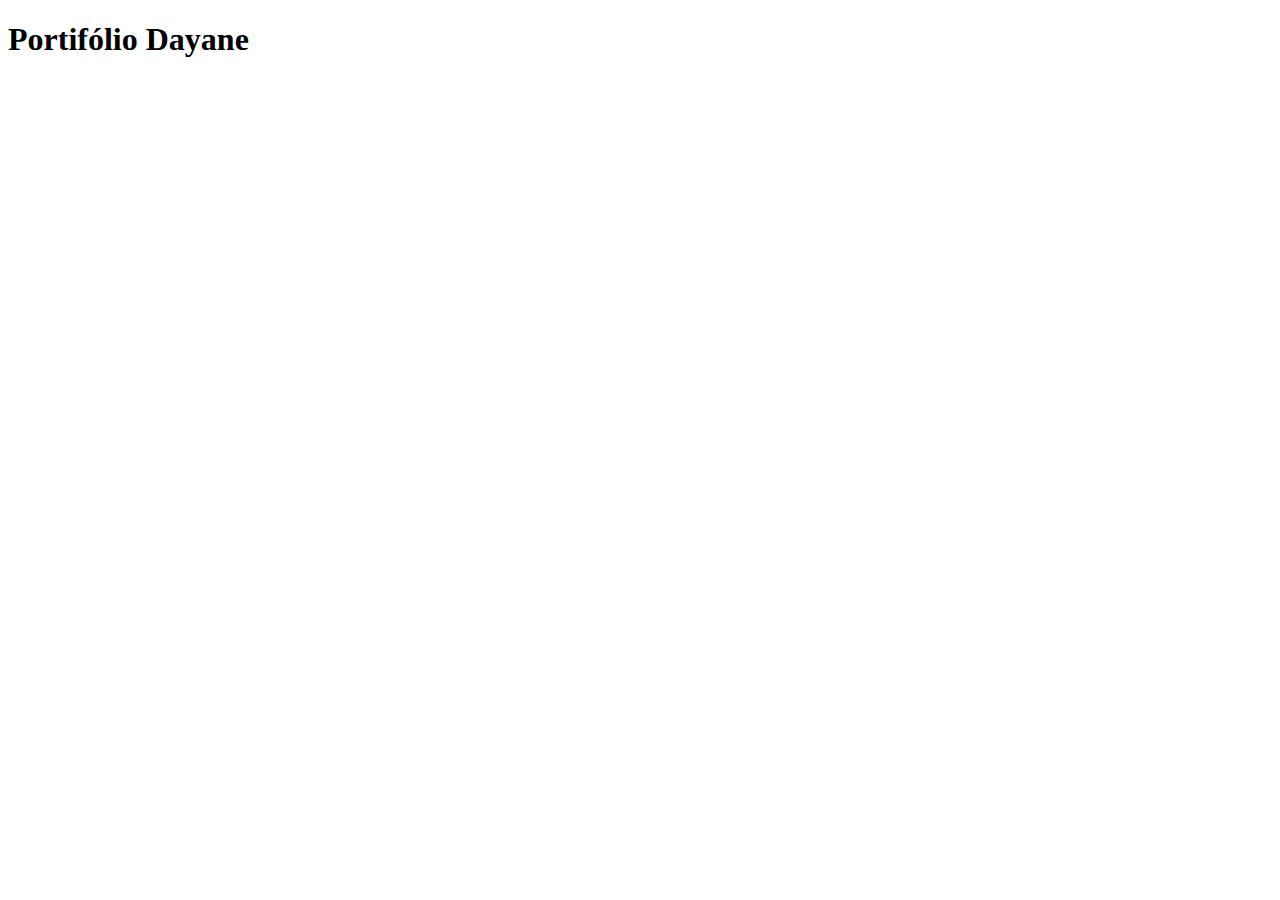
<file: index.html>
<!DOCTYPE html>
<html lang="pt-BR">
<head>
    <meta charset="UTF-8">
    <meta name="viewport" content="width=device-width, initial-scale=1.0">
    <title>Portifólio Dayane</title>
</head>
<body>
    <h1>Portifólio Dayane</h1>
    

</body>
</html>
</file>
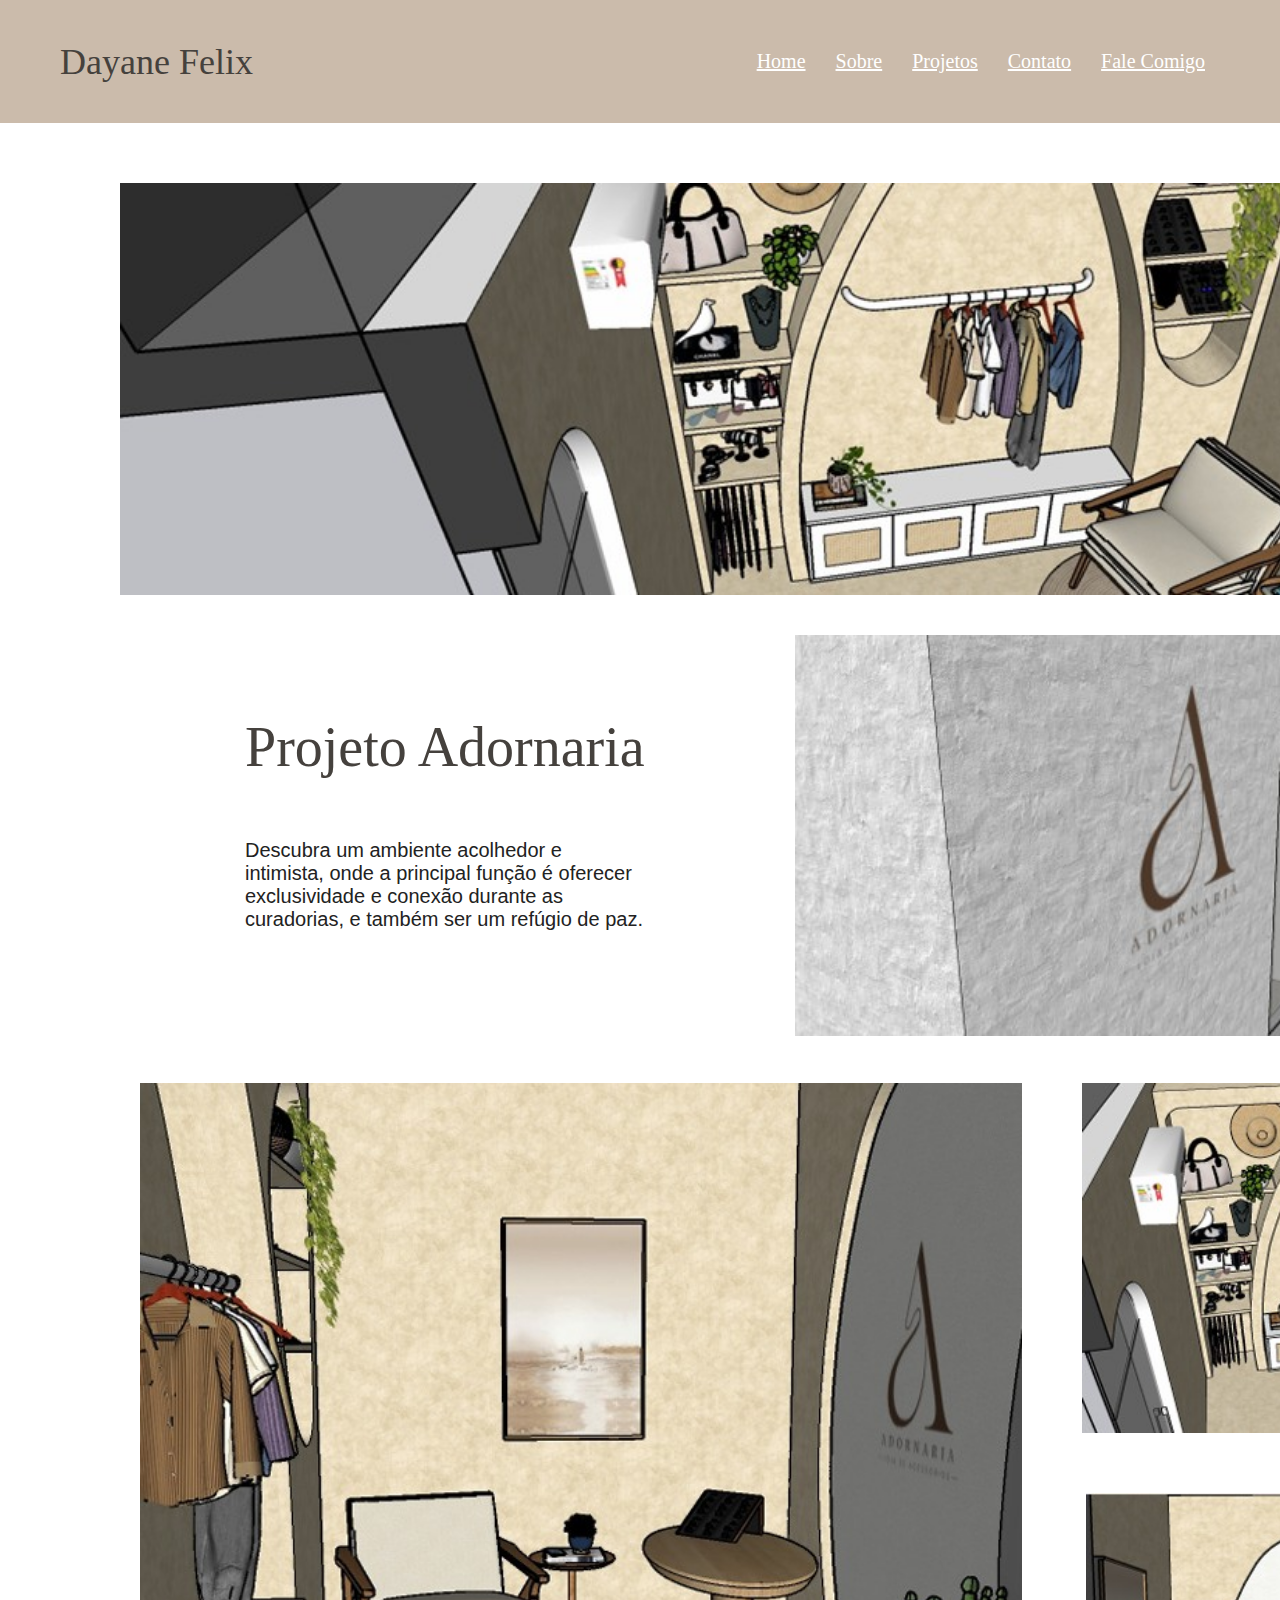
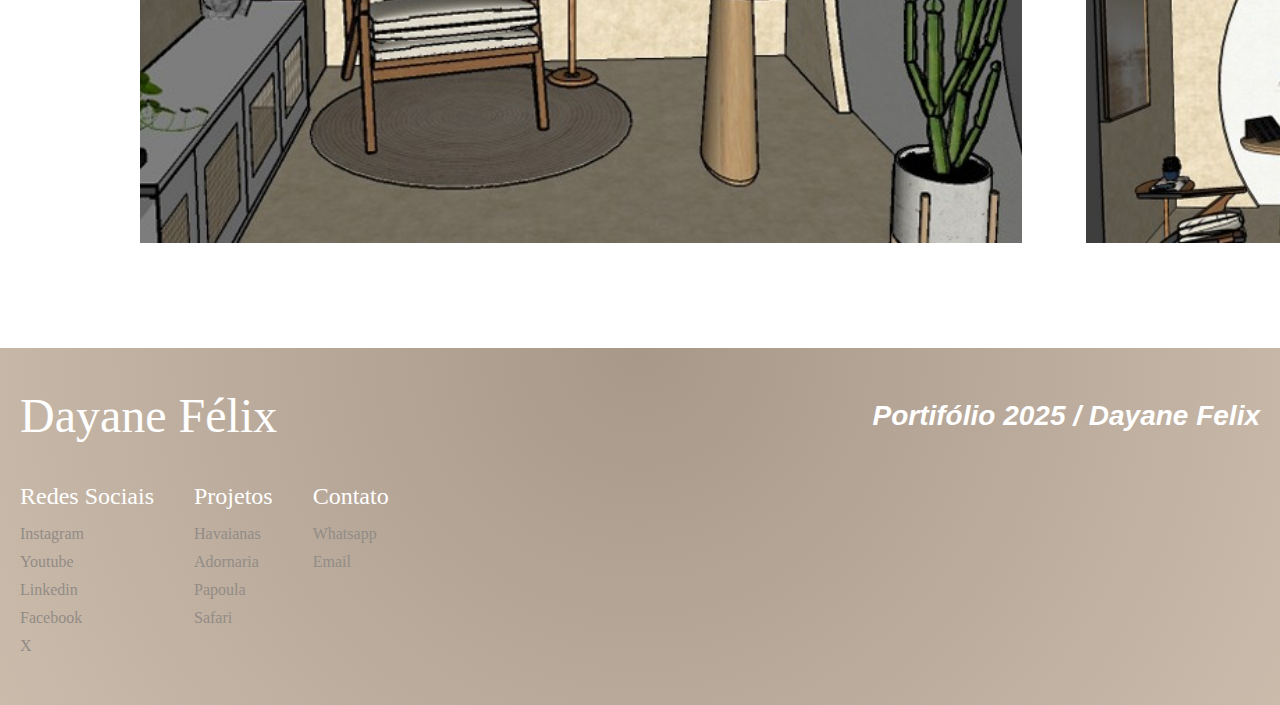
<file: projetos/adornaria.html>
<!DOCTYPE html>
<html lang="pt-BR">
<head>
    <meta charset="UTF-8">
    <meta name="viewport" content="width=device-width, initial-scale=1.0">
    <title>Projeto Adornaria</title>
    <link rel="stylesheet" href="../css/adornaria.css">
</head>
<body>
    <header>
        <div class="conteudo-header">
            <h2>Dayane Felix</h2>
            <nav class="menu">
                <a href="../index.html#home">Home</a>
                <a href="../index.html#about">Sobre</a>
                <a href="../index.html#projects">Projetos</a>
                <a href="../index.html#contact">Contato</a>
                <a href="">Fale Comigo</a>
            </nav>
        </div>
    </header>

    <main>
        <section id="adornaria-pag-1">
            <div class="adornaria-pag-1-conteudo">
                <div class="adornaria-pag-1-conteudo-foto">
                    <img src="../images/arquivos-adornaria/adornaria-01.jpg" alt="Imagem do Projeto">
                </div>
                <div class="adornaria-pag-1-conteudo-texto-foto">
                    <div>
                        <h1>Projeto Adornaria</h1>
                        <p class="sub">
                            Descubra um ambiente acolhedor e
                            intimista, onde a principal função é
                            oferecer exclusividade e conexão durante
                            as curadorias, e também ser um refúgio de
                            paz.
                    </div>
                    <div>
                        <img src="../images/arquivos-adornaria/adornaria-02.jpg" alt="Imagem do Projeto">
                    </div>
                </div>
            </div>
        </section>

        <section id="adornaria-pag-2">
            <div class="adornaria-pag-2-conteudo">
                <div class="adornaria-pag-2-conteudo-foto1">
                    <img src="../images/arquivos-adornaria/adornaria-03.jpg" alt="Imagem do Projeto">
                </div>
                <div class="adornaria-pag-2-conteudo-foto2">
                    <img src="../images/arquivos-adornaria/adornaria-04.jpg" alt="Imagem do Projeto ">
                    <img src="../images/arquivos-adornaria/adornaria-05.jpg" alt="Imagem do Projeto ">
                </div>
            </div>
        </section>
    </main>

    <footer>
        <div class="footer-conteudo">
            <div class="footer-dayane-felix">
                <h2>Dayane Félix</h2>
            </div>
            <div class="footer-portifolio-2025">
                <h3>Portifólio 2025 / Dayane Felix</h3>
            </div>
        </div>
        <div class="footer-secoes">
            <section class="footer-redes-sociais">
                <h4>Redes Sociais</h4>
                <nav>
                    <a href="">Instagram</a>
                    <a href="">Youtube</a>
                    <a href="">Linkedin</a>
                    <a href="">Facebook</a>
                    <a href="">X</a>
                </nav>
            </section>
            <section class="footer-projetos">
                <h4>Projetos</h4>
                <nav>
                    <a href="havaianas.html">Havaianas</a>
                    <a href="#adornaria-pag-1">Adornaria</a>
                    <a href="papoula.html">Papoula</a>
                    <a href="safari.html">Safari</a>
                </nav>
            </section>
            <section class="footer-contato">
                <h4>Contato</h4>
                <nav>
                    <a href="">Whatsapp</a>
                    <a href="">Email</a>
                </nav>
            </section>
        </div>
    </footer>
</body>
</html>
</file>
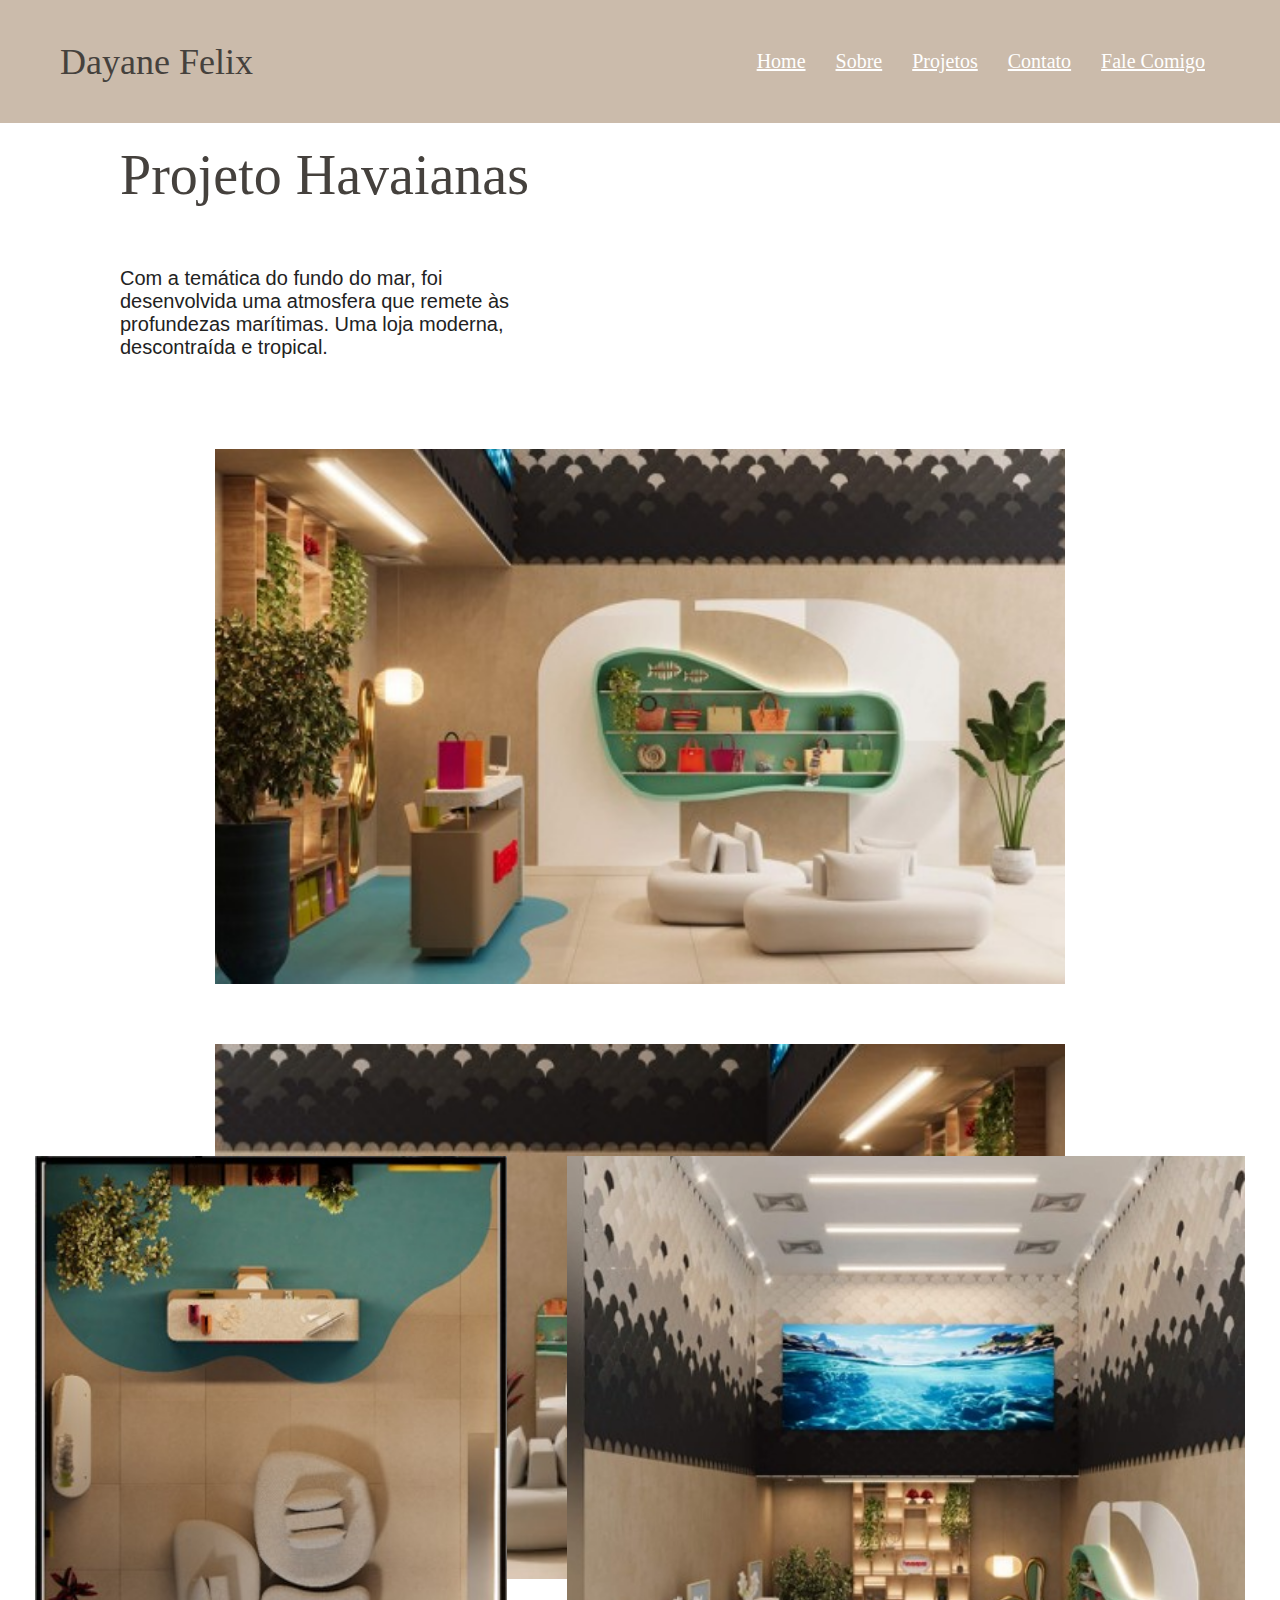
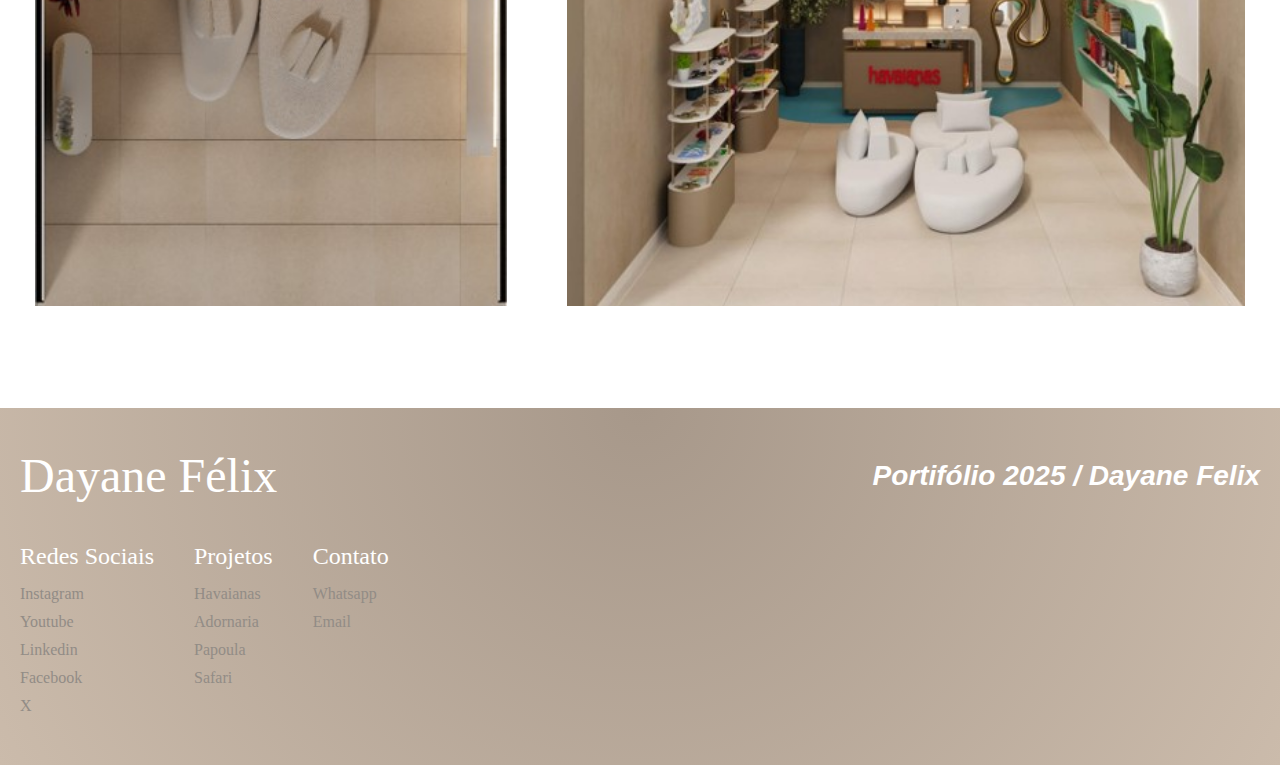
<file: projetos/havaianas.html>
<!DOCTYPE html>
<html lang="pt-BR">
<head>
    <meta charset="UTF-8">
    <meta name="viewport" content="width=device-width, initial-scale=1.0">
    <title>Projeto Havaianas</title>
    <link rel="stylesheet" href="../css/havaianas.css">
</head>
<body>
    <header>
        <div class="conteudo-header">
            <h2>Dayane Felix</h2>
            <nav class="menu">
                <a href="../index.html#home">Home</a>
                <a href="../index.html#about">Sobre</a>
                <a href="../index.html#projects">Projetos</a>
                <a href="../index.html#contact">Contato</a>
                <a href="">Fale Comigo</a>
            </nav>
        </div>
    </header>

    <main>
        <section id="havaianas-pag-1">
            <div class="havaianas-pag-1-conteudo">
                <h1>Projeto Havaianas</h1>
                <p>Com a temática do fundo do mar, foi
                desenvolvida uma atmosfera que remete às
                profundezas marítimas. Uma loja moderna,
                descontraída e tropical.</p>
            </div>
            <div class="havaianas-pag-1-imagens">
                <img src="../images/arquivos-havaianas/havaianas-01jpg.jpg" alt="Havaianas">
                <img src="../images/arquivos-havaianas/havaianas-02.jpg" alt="Havaianas">
            </div>
        </section>
        <section id="havaianas-pag-2">
            <div class="havaianas-pag-2-imagens-1">
                <img src="../images/arquivos-havaianas/havaianas-03.jpg" alt="Havaianas">
            </div>
            <div class="havaianas-pag-2-imagens-2"> 
                <img src="../images/arquivos-havaianas/havaianas-04.jpg" alt="Havaianas">
            </div>
        </section>
    </main>

    <footer>
        <div class="footer-conteudo">
            <div class="footer-dayane-felix">
                <h2>Dayane Félix</h2>
            </div>
            <div class="footer-portifolio-2025">
                <h3>Portifólio 2025 / Dayane Felix</h3>
            </div>
        </div>
        <div class="footer-secoes">
            <section class="footer-redes-sociais">
                <h4>Redes Sociais</h4>
                <nav>
                    <a href="">Instagram</a>
                    <a href="">Youtube</a>
                    <a href="">Linkedin</a>
                    <a href="">Facebook</a>
                    <a href="">X</a>
                </nav>
            </section>
            <section class="footer-projetos">
                <h4>Projetos</h4>
                <nav>
                    <a href="#havaianas-pag-1">Havaianas</a>
                    <a href="adornaria.html">Adornaria</a>
                    <a href="papoula.html">Papoula</a>
                    <a href="safari.html">Safari</a>
                </nav>
            </section>
            <section class="footer-contato">
                <h4>Contato</h4>
                <nav>
                    <a href="">Whatsapp</a>
                    <a href="">Email</a>
                </nav>
            </section>
        </div>
    </footer>
</body>
</html>
</file>
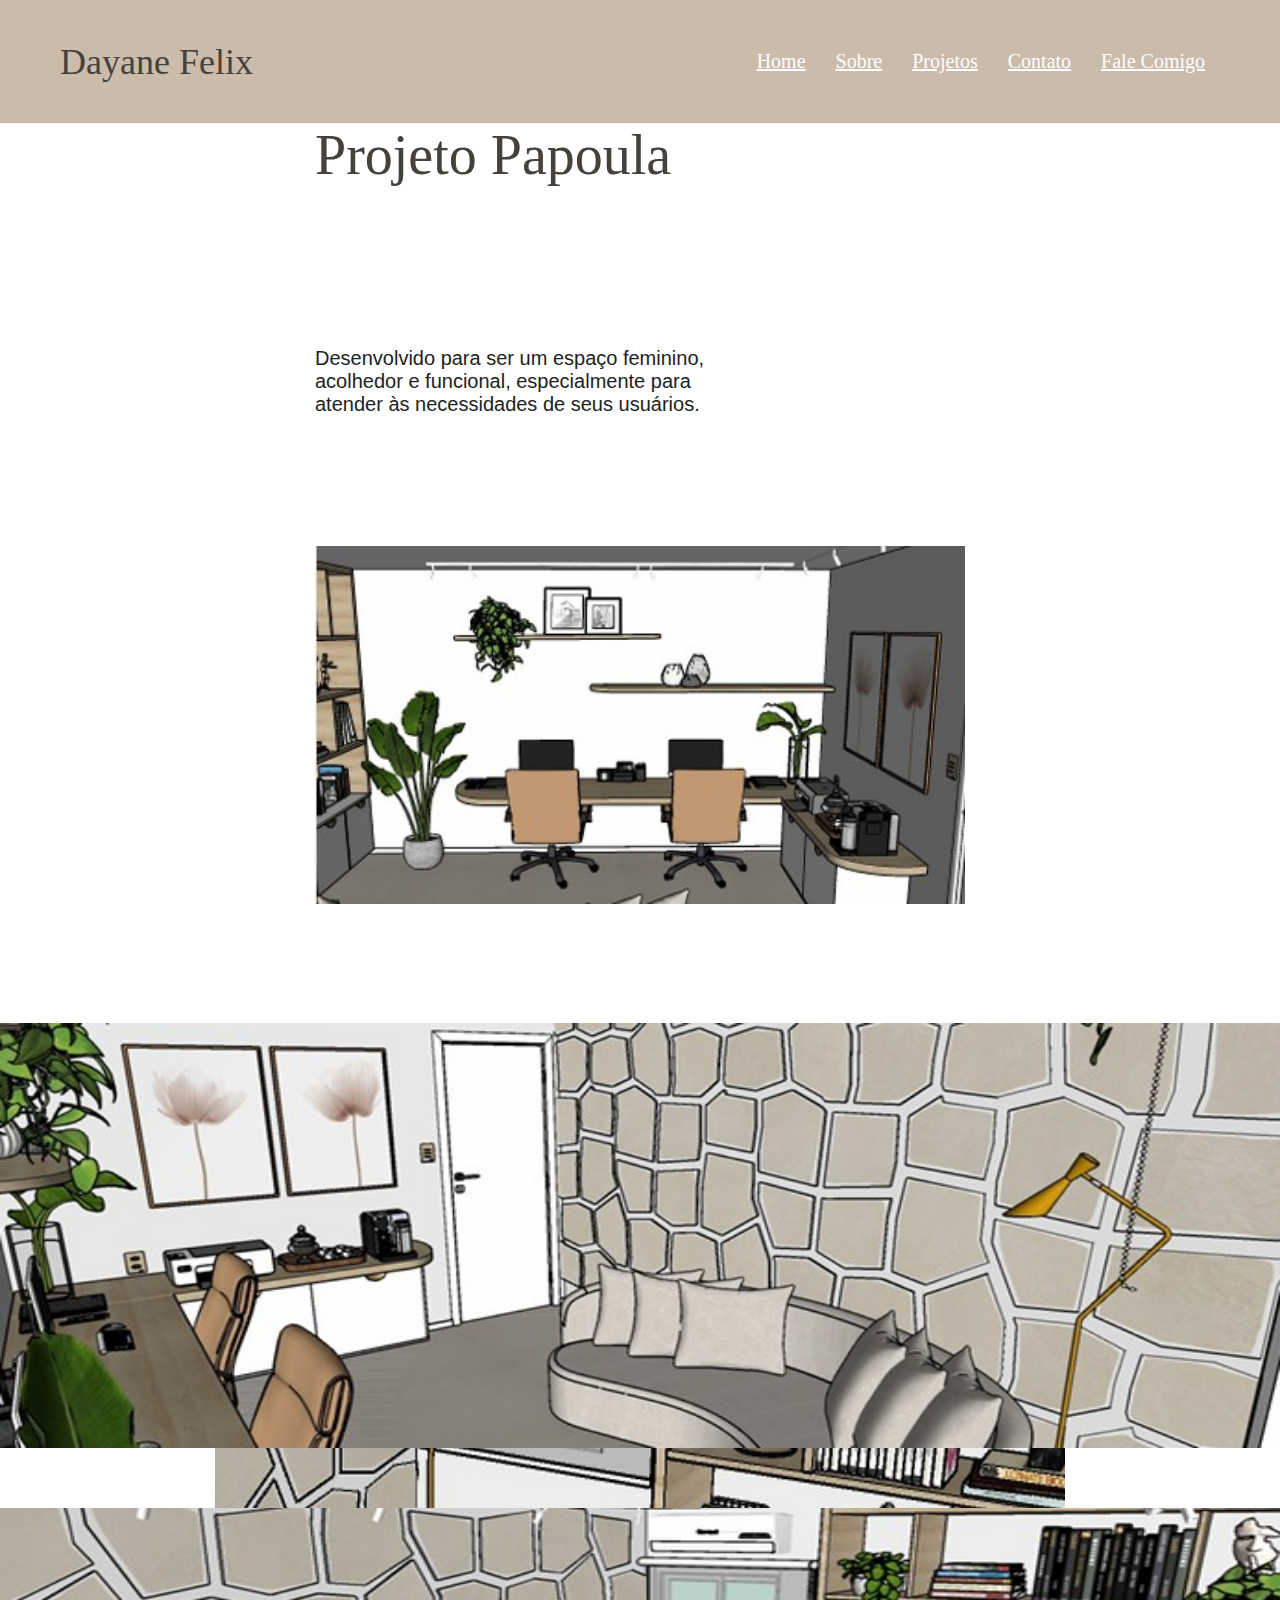
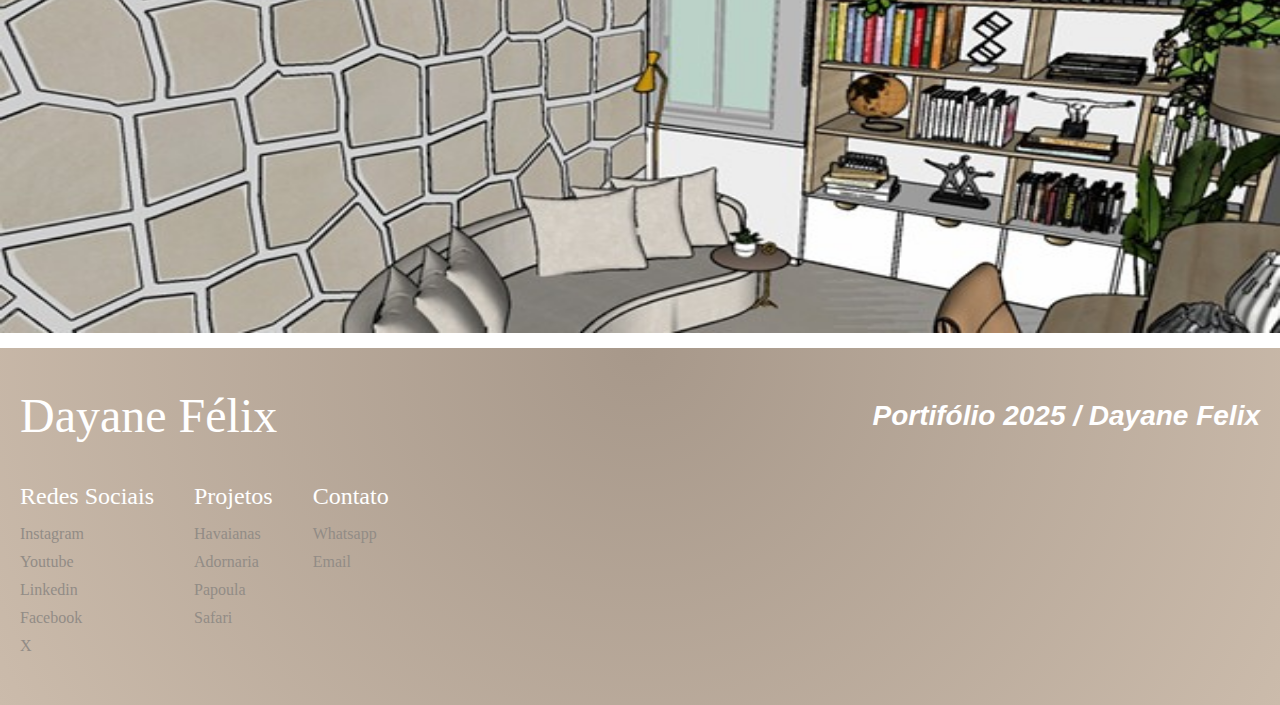
<file: projetos/papoula.html>
<!DOCTYPE html>
<html lang="pt-BR">
<head>
    <meta charset="UTF-8">
    <meta name="viewport" content="width=device-width, initial-scale=1.0">
    <title>Projeto Papoula</title>
    <link rel="stylesheet" href="../css/papoula.css">
</head>
<body>
    <header>
        <div class="conteudo-header">
            <h2>Dayane Felix</h2>
            <nav class="menu">
                <a href="../index.html#home">Home</a>
                <a href="../index.html#about">Sobre</a>
                <a href="../index.html#projects">Projetos</a>
                <a href="../index.html#contact">Contato</a>
                <a href="">Fale Comigo</a>
            </nav>
        </div>
    </header>

    <main>
        <section id="papoula-pag-1">
            <div class="papoula-pag-1-conteudo">
                <div class="papoula-pag-1-conteudo-texto">
                    <h1>Projeto Papoula</h1>
                    <p class="sub">
                        Desenvolvido para ser um espaço feminino,
                        acolhedor e funcional, especialmente para
                        atender às necessidades de seus usuários.
                    </p>
                    <img src="../images/arquivos-papoula/papoula-01.jpg" alt="Foto do Projeto Papoula">
                </div>
                <div class="papoula-pag-1-conteudo-foto-direita">
                    <img src="../images/arquivos-papoula/papoula-02.jpg" alt="Foto do Projeto Papoula">
                </div>
            </div>
        </section>
        <section id="papoula-pag-2">
            <div class="papoula-pag-2-conteudo">
                <img src="../images/arquivos-papoula/papoula-03.jpg" alt="Imagem do Projeto Papoula">
                <img src="../images/arquivos-papoula/papoula-04.jpg" alt="Imagem do Projeto">
            </div>
        </section>
    </main>

    <footer>
        <div class="footer-conteudo">
            <div class="footer-dayane-felix">
                <h2>Dayane Félix</h2>
            </div>
            <div class="footer-portifolio-2025">
                <h3>Portifólio 2025 / Dayane Felix</h3>
            </div>
        </div>
        <div class="footer-secoes">
            <section class="footer-redes-sociais">
                <h4>Redes Sociais</h4>
                <nav>
                    <a href="">Instagram</a>
                    <a href="">Youtube</a>
                    <a href="">Linkedin</a>
                    <a href="">Facebook</a>
                    <a href="">X</a>
                </nav>
            </section>
            <section class="footer-projetos">
                <h4>Projetos</h4>
                <nav>
                    <a href="havaianas.html">Havaianas</a>
                    <a href="adornaria.html">Adornaria</a>
                    <a href="#papoula-pag-1">Papoula</a>
                    <a href="">Safari</a>
                </nav>
            </section>
            <section class="footer-contato">
                <h4>Contato</h4>
                <nav>
                    <a href="">Whatsapp</a>
                    <a href="">Email</a>
                </nav>
            </section>
        </div>
</file>
<file: css/adornaria.css>
/* ===========================
   RESET DO NAVEGADOR
=========================== */

* { margin: 0; 
    padding: 0; 
    box-sizing: 
    border-box; }

/* ===========================
   GLOBAL
=========================== */

html {
    scroll-behavior: smooth;
}

body {  
    font-family: Arial, sans-serif;
    background-color: #cbbbab;
    color: #222;    
}

main { 
    background-color: #ffffff; 
}

/* ===========================
   HEADER
=========================== */

header {
    margin: 40px;
    background-color: #cbbbab;
}

.conteudo-header { 
    display: flex; 
    justify-content: space-between; 
    align-items: center; 
    max-width: 1200px; 
    margin: 0 auto; 
    padding: 0 20px;  
}

.conteudo-header h2 {
    font-family: "TT Ramilas", serif;
    font-weight: normal;
    font-size: 36px;
    color: #45413d;
}

.menu {
    display: flex;
    flex-wrap: wrap;
    }

.menu a { 
    font-family: "TT Ramilas", serif;
    font-weight: normal;
    font-size: 20px;
    color: #ffffff;
    padding: 10px 15px;
}

.menu a:hover {
    transform: scale(1.1);
    transition: transform 0.5s ease;
    color: #ffffff;
}

/* ===========================
   MAIN
=========================== */

main {
   display: flex;
   flex-direction: column;
   flex-wrap: wrap;
}

/* ===========================
   PAGINA 1
=========================== */

#adornaria-pag-1 {
    display: flex;
    flex-direction: column;
    min-height: 100vh;
    max-height: 100vh;
}

.adornaria-pag-1-conteudo {
    flex: 1;
    display: flex;
    flex-direction: column;
    flex-wrap: wrap;
    justify-content: center;
    text-align: left;
    padding: 20px;
    margin-left: 100px;
}

.adornaria-pag-1-conteudo-foto {
    display: flex;
    flex-direction: row;
    flex-wrap: wrap;
    justify-content: center;
    align-items: center;
    gap: 60px;
    margin-top: 40px;
}

.adornaria-pag-1-conteudo-foto img{
    width: 1550px;
    height: auto;
}

.adornaria-pag-1-conteudo-texto-foto {
    display: flex;
    flex-direction: row;
    align-items: center;
    justify-content: center;
    gap: 150px;
    margin-top: 40px;
}

.adornaria-pag-1-conteudo-texto-foto h1 {
    font-family: "TT Ramilas", serif;
    font-weight: normal;
    font-size: 56px;
    color: #45413d;
    margin-bottom: 60px;
}

.adornaria-pag-1-conteudo-texto-foto p {
    font-family: Arial, sans-serif;
    font-size: 20px;
    color: #222;
    margin-bottom: 30px;
    max-width: 400px;
}

.adornaria-pag-1-conteudo-texto-foto img {
    width: 750px;
    height: auto;
}

/* ===========================  
    PAGINA 2
=========================== */

#adornaria-pag-2 {
    display: flex;
    flex-direction: column;
    min-height: 100vh;
    max-height: 100vh;
}

.adornaria-pag-2-conteudo {
    display: flex;
    flex-direction: row;
    flex-wrap: nowrap;
    justify-content: center;
    align-items: center;
    gap: 60px;
    
}

.adornaria-pag-2-conteudo-foto1 {
    display: flex;
    flex-direction: column;
    flex-wrap: nowrap;
    justify-content: center;
    align-items: center;
    gap: 60px;
    margin-top: 60px;
}

.adornaria-pag-2-conteudo-foto1 img {
    width: auto;
    height: 760px;
    max-width: 100%;
}

.adornaria-pag-2-conteudo-foto2{
    display: flex;
    flex-direction: column;
    flex-wrap: nowrap;
    justify-content: center;
    align-items: center;
    gap: 60px;
    margin-top: 60px;
}

.adornaria-pag-2-conteudo-foto2 img {
    width: auto;
    height: 350px;
    max-width: 100%;
}


/* ===========================
    FOOTER
=========================== */

footer {   
    display: flex;
    flex-direction: column;
    flex-wrap: wrap;
    background: radial-gradient(circle at center top, #a7988a, #cbbbab);
    padding: 20px 0; 
    border-top: #ffffff 25px solid;
}

.footer-conteudo { 
    display: flex; 
    justify-content: space-between; 
    align-items: center; 
    padding: 20px;

}

.footer-dayane-felix h2 {
    font-family: "TT Ramilas", serif;
    font-weight: normal;
    font-size: 48px;
    color: #ffffff;
    
}

.footer-portifolio-2025 h3 {
    font-family: Montserrat, sans-serif;
    font-weight: bold;
    font-size: 28px;
    font-style: italic;
    color: #ffffff;
    
}

.footer-secoes {
    display: flex;
    justify-content: flex-start;
    text-align: left;
    padding: 20px;
    gap: 40px
}

.footer-secoes h4 {
    font-family: "TT Ramilas", serif;
    font-weight: normal;
    font-size: 24px;
    color: #ffffff;
    margin-bottom: 15px;

}

.footer-secoes a {
    font-family: "TT Ramilas", serif;
    font-weight: normal;
    font-size: 16px;
    color: #928c86;
    text-decoration: none;
    display: block;
    margin-bottom: 10px;
}

.footer-secoes a:hover {
    transform: scale(1.1);
    transition: transform 0.5s ease;
    color: #ffffff;
}

.footer-redes-sociais nav {
    display: flex;
    flex-direction: column;
    
}

.footer-projetos nav {
    display: flex;
    flex-direction: column;
    
}

.footer-contato nav {
    display: flex;
    flex-direction: column;
    
}
</file>
<file: css/havaianas.css>
/* ===========================
   RESET DO NAVEGADOR
=========================== */

* { margin: 0; 
    padding: 0; 
    box-sizing: 
    border-box; }

/* ===========================
   GLOBAL
=========================== */

html {
    scroll-behavior: smooth;
}

body {  
    font-family: Arial, sans-serif;
    background-color: #cbbbab;
    color: #222;    
}

main { 
    background-color: #ffffff; 
}

/* ===========================
   HEADER
=========================== */

header {
    margin: 40px;
    background-color: #cbbbab;
}

.conteudo-header { 
    display: flex; 
    justify-content: space-between; 
    align-items: center; 
    max-width: 1200px; 
    margin: 0 auto; 
    padding: 0 20px;  
}

.conteudo-header h2 {
    font-family: "TT Ramilas", serif;
    font-weight: normal;
    font-size: 36px;
    color: #45413d;
}

.menu {
    display: flex;
    flex-wrap: wrap;
    }

.menu a { 
    font-family: "TT Ramilas", serif;
    font-weight: normal;
    font-size: 20px;
    color: #ffffff;
    padding: 10px 15px;
}

.menu a:hover {
    color: #cbbbab;
}

/* ===========================
   MAIN
=========================== */

main {
   display: flex;
   flex-direction: column;
   flex-wrap: wrap;
}

/* ===========================
   PAGINA 1
=========================== */

#havaianas-pag-1 {
    display: flex;
    flex-direction: column;
    min-height: 100vh;
    max-height: 100vh;
}

.havaianas-pag-1-conteudo {
    flex: 1;
    display: flex;
    flex-direction: column;
    flex-wrap: wrap;
    justify-content: center;
    text-align: left;
    padding: 20px;
    margin-left: 100px;
}

.havaianas-pag-1-conteudo h1 {
    font-family: "TT Ramilas", serif;
    font-weight: normal;
    font-size: 56px;
    color: #45413d;
    margin-bottom: 60px;
}

.havaianas-pag-1-conteudo p {
    font-family: Arial, sans-serif;
    font-size: 20px;
    color: #222;
    margin-bottom: 30px;
    max-width: 400px;
}

.havaianas-pag-1-imagens {
    display: flex;
    flex-direction: row;
    flex-wrap: wrap;
    justify-content: center;
    align-items: center;
    gap: 60px;
    margin-top: 40px;
}

.havaianas-pag-1-imagens img {
    width: 850px;
    height: 535px;
    max-width: 100%;
    min-width: none;
}

/* ===========================  
    PAGINA 2
=========================== */

#havaianas-pag-2 {
    display: flex;
    flex-direction: column;
    min-height: 100vh;
    max-height: 100vh;
}

#havaianas-pag-2 {
    display: flex;
    flex-direction: row;
    flex-wrap: nowrap;
    justify-content: center;
    align-items: center;
    gap: 60px;
    margin-top: 60px;
}

.havaianas-pag-2-imagens-1 img {
    width: auto;
    height: 750px;
    max-width: 100%;
    min-width: none;
    object-fit: cover;
}

.havaianas-pag-2-imagens-2 img {
    width: auto;
    height: 750px;
    max-width: 100%;
    min-width: none;
    object-fit: cover;
}

/* ===========================
    FOOTER
=========================== */

footer {   
    display: flex;
    flex-direction: column;
    flex-wrap: wrap;
    background: radial-gradient(circle at center top, #a7988a, #cbbbab);
    padding: 20px 0; 
    border-top: #ffffff 25px solid;
}

.footer-conteudo { 
    display: flex; 
    justify-content: space-between; 
    align-items: center; 
    padding: 20px;

}

.footer-dayane-felix h2 {
    font-family: "TT Ramilas", serif;
    font-weight: normal;
    font-size: 48px;
    color: #ffffff;
    
}

.footer-portifolio-2025 h3 {
    font-family: Montserrat, sans-serif;
    font-weight: bold;
    font-size: 28px;
    font-style: italic;
    color: #ffffff;
    
}

.footer-secoes {
    display: flex;
    justify-content: flex-start;
    text-align: left;
    padding: 20px;
    gap: 40px
}

.footer-secoes h4 {
    font-family: "TT Ramilas", serif;
    font-weight: normal;
    font-size: 24px;
    color: #ffffff;
    margin-bottom: 15px;

}

.footer-secoes a {
    font-family: "TT Ramilas", serif;
    font-weight: normal;
    font-size: 16px;
    color: #928c86;
    text-decoration: none;
    display: block;
    margin-bottom: 10px;
}

.footer-secoes a:hover {
    transform: scale(1.1);
    transition: transform 0.5s ease;
    color: #ffffff;
}

.footer-redes-sociais nav {
    display: flex;
    flex-direction: column;
    
}

.footer-projetos nav {
    display: flex;
    flex-direction: column;
    
}

.footer-contato nav {
    display: flex;
    flex-direction: column;
    
}
</file>
<file: css/papoula.css>
/* ===========================
   RESET DO NAVEGADOR
=========================== */

* { margin: 0; 
    padding: 0; 
    box-sizing: 
    border-box; }

/* ===========================
   GLOBAL
=========================== */

html {
    scroll-behavior: smooth;
}

body {  
    font-family: Arial, sans-serif;
    background-color: #cbbbab;
    color: #222;    
}

main { 
    background-color: #ffffff; 
}

/* ===========================
   HEADER
=========================== */

header {
    margin: 40px;
    background-color: #cbbbab;
}

.conteudo-header { 
    display: flex; 
    justify-content: space-between; 
    align-items: center; 
    max-width: 1200px; 
    margin: 0 auto; 
    padding: 0 20px;  
}

.conteudo-header h2 {
    font-family: "TT Ramilas", serif;
    font-weight: normal;
    font-size: 36px;
    color: #45413d;
}

.menu {
    display: flex;
    flex-wrap: wrap;
    }

.menu a { 
    font-family: "TT Ramilas", serif;
    font-weight: normal;
    font-size: 20px;
    color: #ffffff;
    padding: 10px 15px;
}

.menu a:hover {
    transform: scale(1.1);
    transition: transform 0.5s ease;
    color: #ffffff;
}

/* ===========================
   MAIN
=========================== */

main {
   display: flex;
   flex-direction: column;
   flex-wrap: wrap;
}

/* ===========================
   PAGINA 1
=========================== */

#papoula-pag-1 {
    display: flex;
    flex-direction: column;
    min-height: 100vh;
    max-height: 100vh;
}

.papoula-pag-1-conteudo {
    flex: 1;
    display: flex;
    flex-direction: row;
    flex-wrap: wrap;
    justify-content: center;
    align-items: center;
    gap: 80px;
}

.papoula-pag-1-conteudo-texto {
    display: flex;
    flex-direction: column;
    flex-wrap: wrap;
    text-align: left;
    gap: 100px;
}

.papoula-pag-1-conteudo-texto h1 {
    font-family: "TT Ramilas", serif;
    font-weight: normal;
    font-size: 56px;
    color: #45413d;
    margin-bottom: 60px;
}

.papoula-pag-1-conteudo-texto p {
    font-family: Arial, sans-serif;
    font-size: 20px;
    color: #222;
    margin-bottom: 30px;
    max-width: 400px;
}

.papoula-pag-1-conteudo-texto img {
    width: 650px;
    height: auto;
}

.papoula-pag-1-conteudo-foto-direita {
    display: flex;
    flex-direction: row;
    flex-wrap: wrap;
    justify-content: center;
    align-items: center;
    gap: 60px;
    margin-top: 40px;
}

.papoula-pag-1-conteudo-foto-direita img{
    width: 850px;
    height: auto;
}

/* ===========================  
    PAGINA 2
=========================== */

#papoula-pag-2 {
    display: flex;
    flex-direction: column;
    min-height: 100vh;
    max-height: 100vh;
}

.papoula-pag-2-conteudo {
    display: flex;
    flex-direction: column;
    flex-wrap: wrap;
    justify-content: center;
    align-items: center;
    gap: 60px;
}

.papoula-pag-2-conteudo img {
    width: 1350px;
    height: 425px;
    max-width: 100%;
}


/* ===========================
    FOOTER
=========================== */

footer {   
    display: flex;
    flex-direction: column;
    flex-wrap: wrap;
    background: radial-gradient(circle at center top, #a7988a, #cbbbab);
    padding: 20px 0; 
    border-top: #ffffff 25px solid;
}

.footer-conteudo { 
    display: flex; 
    justify-content: space-between; 
    align-items: center; 
    padding: 20px;

}

.footer-dayane-felix h2 {
    font-family: "TT Ramilas", serif;
    font-weight: normal;
    font-size: 48px;
    color: #ffffff;
    
}

.footer-portifolio-2025 h3 {
    font-family: Montserrat, sans-serif;
    font-weight: bold;
    font-size: 28px;
    font-style: italic;
    color: #ffffff;
    
}

.footer-secoes {
    display: flex;
    justify-content: flex-start;
    text-align: left;
    padding: 20px;
    gap: 40px
}

.footer-secoes h4 {
    font-family: "TT Ramilas", serif;
    font-weight: normal;
    font-size: 24px;
    color: #ffffff;
    margin-bottom: 15px;

}

.footer-secoes a {
    font-family: "TT Ramilas", serif;
    font-weight: normal;
    font-size: 16px;
    color: #928c86;
    text-decoration: none;
    display: block;
    margin-bottom: 10px;
}

.footer-secoes a:hover {
    transform: scale(1.1);
    transition: transform 0.5s ease;
    color: #ffffff;
}

.footer-redes-sociais nav {
    display: flex;
    flex-direction: column;
    
}

.footer-projetos nav {
    display: flex;
    flex-direction: column;
    
}

.footer-contato nav {
    display: flex;
    flex-direction: column;
    
}
</file>
